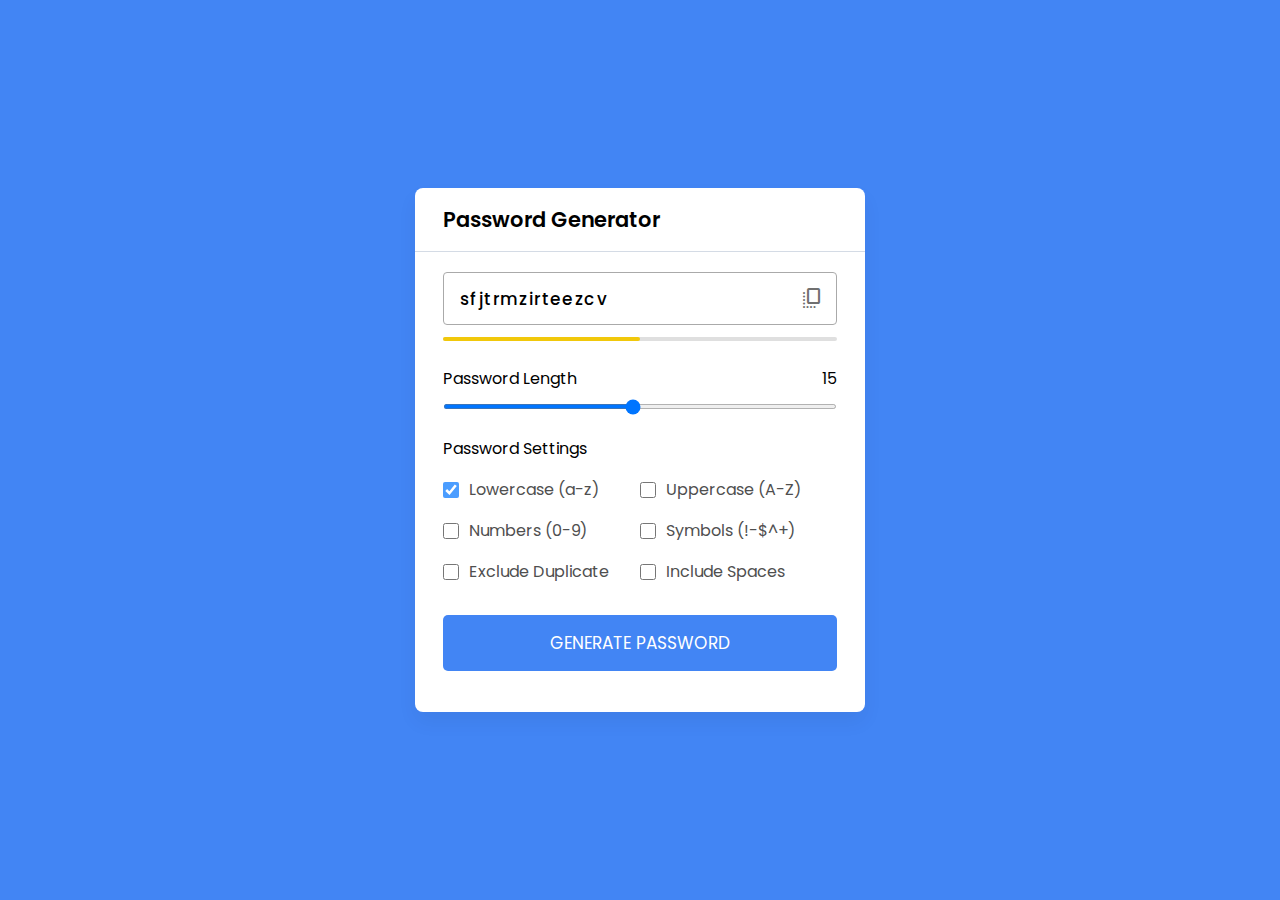
<file: calc.html>
<!DOCTYPE html>
<html lang="en" >
<head>
  <meta charset="UTF-8">
  <title>CodePen - Password Generator</title>
  <link rel='stylesheet' href='https://fonts.googleapis.com/css2?family=Material+Symbols+Rounded:opsz,wght,FILL,GRAD@20..48,100..700,0..1,-50..200'>
  <link rel="stylesheet" href="./css/calc.css">

</head>
<body>
<!-- partial:index.partial.html -->
<div class="container">
  <h2>Password Generator</h2>
  <div class="wrapper">
    <div class="input-box">
      <input type="text" disabled>
      <span class="material-symbols-rounded">copy_all</span>
    </div>
    <div class="pass-indicator"></div>
    <div class="pass-length">
      <div class="details">
        <label class="title">Password Length</label>
        <span></span>
      </div>
      <input type="range" min="1" max="30" value="15" step="1">
    </div>
    <div class="pass-settings">
      <label class="title">Password Settings</label>
      <ul class="options">
        <li class="option">
          <input type="checkbox" id="lowercase" checked>
          <label for="lowercase">Lowercase (a-z)</label>
        </li>
        <li class="option">
          <input type="checkbox" id="uppercase">
          <label for="uppercase">Uppercase (A-Z)</label>
        </li>
        <li class="option">
          <input type="checkbox" id="numbers">
          <label for="numbers">Numbers (0-9)</label>
        </li>
        <li class="option">
          <input type="checkbox" id="symbols">
          <label for="symbols">Symbols (!-$^+)</label>
        </li>
        <li class="option">
          <input type="checkbox" id="exc-duplicate">
          <label for="exc-duplicate">Exclude Duplicate</label>
        </li>
        <li class="option">
          <input type="checkbox" id="spaces">
          <label for="spaces">Include Spaces</label>
        </li>
      </ul>
    </div>
    <button class="generate-btn">Generate Password</button>
  </div>
</div>
<!-- partial -->
  <script  src="./js/calc.js"></script>

</body>
</html>
</file>
<file: css/calc.css>
/* Import Google font - Poppins */
@import url("https://fonts.googleapis.com/css2?family=Poppins:wght@400;500;600&display=swap");
* {
  margin: 0;
  padding: 0;
  box-sizing: border-box;
  font-family: "Poppins", sans-serif;
}
body {
  display: flex;
  align-items: center;
  justify-content: center;
  min-height: 100vh;
  background: #4285f4;
}
.container {
  width: 450px;
  background: #fff;
  border-radius: 8px;
  box-shadow: 0 10px 20px rgba(0, 0, 0, 0.05);
}
.container h2 {
  font-weight: 600;
  font-size: 1.31rem;
  padding: 1rem 1.75rem;
  border-bottom: 1px solid #d4dbe5;
}
.wrapper {
  margin: 1.25rem 1.75rem;
}
.wrapper .input-box {
  position: relative;
}
.input-box input {
  width: 100%;
  height: 53px;
  color: #000;
  background: none;
  font-size: 1.06rem;
  font-weight: 500;
  border-radius: 4px;
  letter-spacing: 1.4px;
  border: 1px solid #aaa;
  padding: 0 2.85rem 0 1rem;
}
.input-box span {
  position: absolute;
  right: 13px;
  cursor: pointer;
  line-height: 53px;
  color: #707070;
}
.input-box span:hover {
  color: #4285f4 !important;
}
.wrapper .pass-indicator {
  width: 100%;
  height: 4px;
  position: relative;
  background: #dfdfdf;
  margin-top: 0.75rem;
  border-radius: 25px;
}
.pass-indicator::before {
  position: absolute;
  content: "";
  height: 100%;
  width: 50%;
  border-radius: inherit;
  transition: width 0.3s ease;
}
.pass-indicator#weak::before {
  width: 20%;
  background: #e64a4a;
}
.pass-indicator#medium::before {
  width: 50%;
  background: #f1c80b;
}
.pass-indicator#strong::before {
  width: 100%;
  background: #4285f4;
}
.wrapper .pass-length {
  margin: 1.56rem 0 1.25rem;
}
.pass-length .details {
  display: flex;
  justify-content: space-between;
}
.pass-length input {
  width: 100%;
  height: 5px;
}
.pass-settings .options {
  display: flex;
  list-style: none;
  flex-wrap: wrap;
  margin-top: 1rem;
}
.pass-settings .options .option {
  display: flex;
  align-items: center;
  margin-bottom: 1rem;
  width: calc(100% / 2);
}
.options .option:first-child {
  pointer-events: none;
}
.options .option:first-child input {
  opacity: 0.7;
}
.options .option input {
  height: 16px;
  width: 16px;
  cursor: pointer;
}
.options .option label {
  cursor: pointer;
  color: #4f4f4f;
  padding-left: 0.63rem;
}
.wrapper .generate-btn {
  width: 100%;
  color: #fff;
  border: none;
  outline: none;
  cursor: pointer;
  background: #4285f4;
  font-size: 1.06rem;
  padding: 0.94rem 0;
  border-radius: 5px;
  text-transform: uppercase;
  margin: 0.94rem 0 1.3rem;
}
</file>
